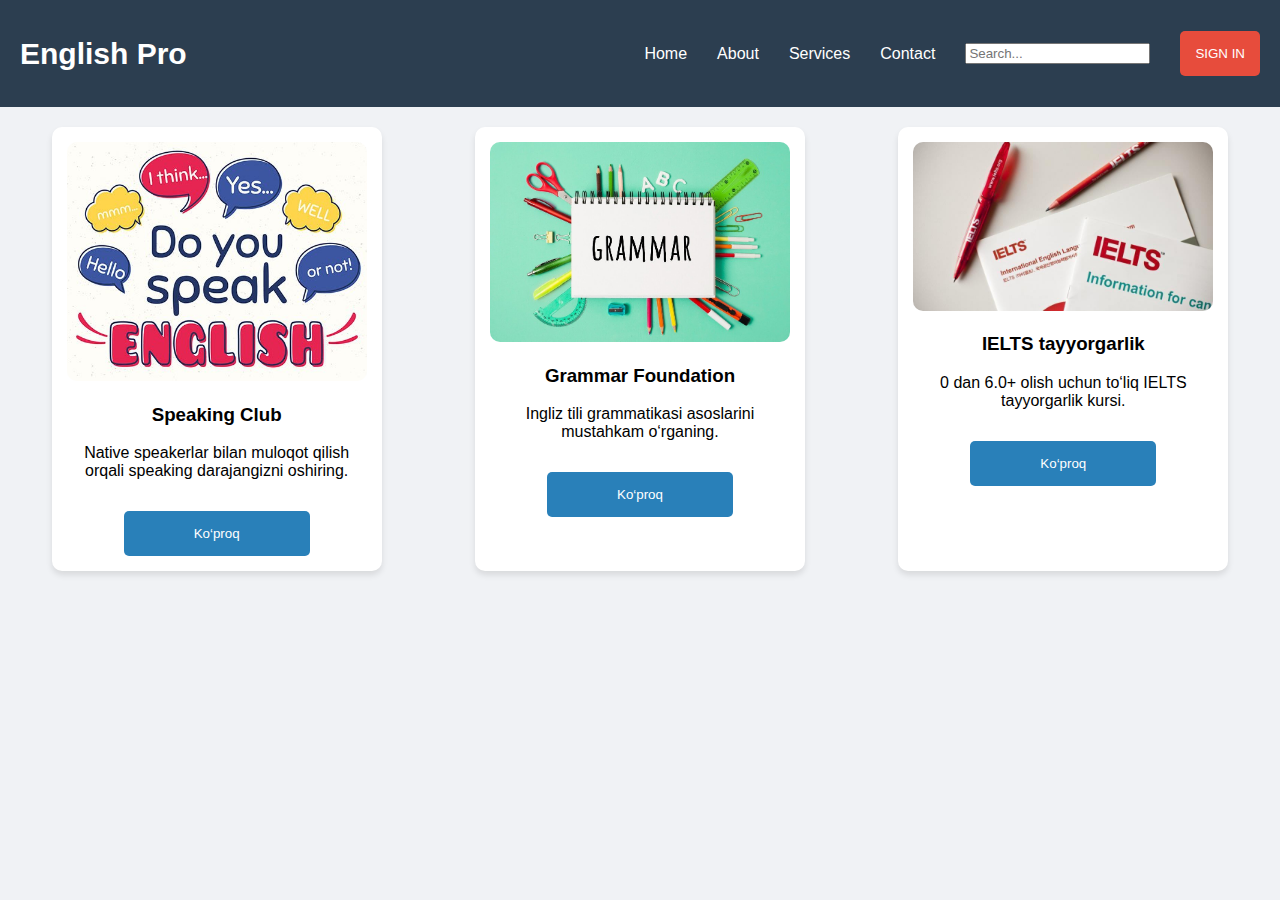
<file: index.html>
<!DOCTYPE html>
<html lang="en">
<head>
  <meta charset="UTF-8">
  <meta name="viewport" content="width=device-width, initial-scale=1.0">
  <title>English Pro - Learn English Easily</title>
  <link rel="stylesheet" href="./fontawesome-free-6.7.2-web/css/all.css">
  <link rel="stylesheet" href="style.css">
</head>
<body>
  
  <nav class="navbar">
    <div class="logo">English Pro</div>
    <ul class="nav-links">
      <li><a href="index.html">Home</a></li>
      <li><a href="about.html">About</a></li>
      <li><a href="services.html">Services</a></li>
      <li><a href="contact.html">Contact</a></li>
      <li><input type="text" placeholder="Search..."></li>
      <li><button class="sign-in-btn" onclick="openModal()">SIGN IN</button></li>
    </ul>
  </nav>

  
  <div class="modal hidden" id="modal">
    <div class="modal-content">
      <span class="close-btn" onclick="closeModal()">&times;</span>
      <h2>Ro‘yxatdan o‘tish</h2>
      <form action="contact.html" method="post">
        <input type="text" placeholder="Ismingiz" required />
        <input type="email" placeholder="Email" required />
        <input type="password" placeholder="Parol" required />
        <button type="submit">Yuborish</button>
      </form>
    </div>
  </div>

  
  <section class="card-section">
    <div class="card">
      <img src="speaking.jpg" alt="Speaking Course" />
      <h3>Speaking Club</h3>
      <p>Native speakerlar bilan muloqot qilish orqali speaking darajangizni oshiring.</p>
      <button>Ko‘proq</button>
    </div>

    <div class="card">
      <img src="gammar.jpg" alt="Grammar Course" />
      <h3>Grammar Foundation</h3>
      <p>Ingliz tili grammatikasi asoslarini mustahkam o‘rganing.</p>
      <button>Ko‘proq</button>
    </div>

    <div class="card">
      <img src="ielts 1.jpg" alt="IELTS Course" />
      <h3>IELTS tayyorgarlik</h3>
      <p>0 dan 6.0+ olish uchun to‘liq IELTS tayyorgarlik kursi.</p>
      <button>Ko‘proq</button>
    </div>
  </section>

  <script src="script.js"></script>
</body>
</html>
</file>
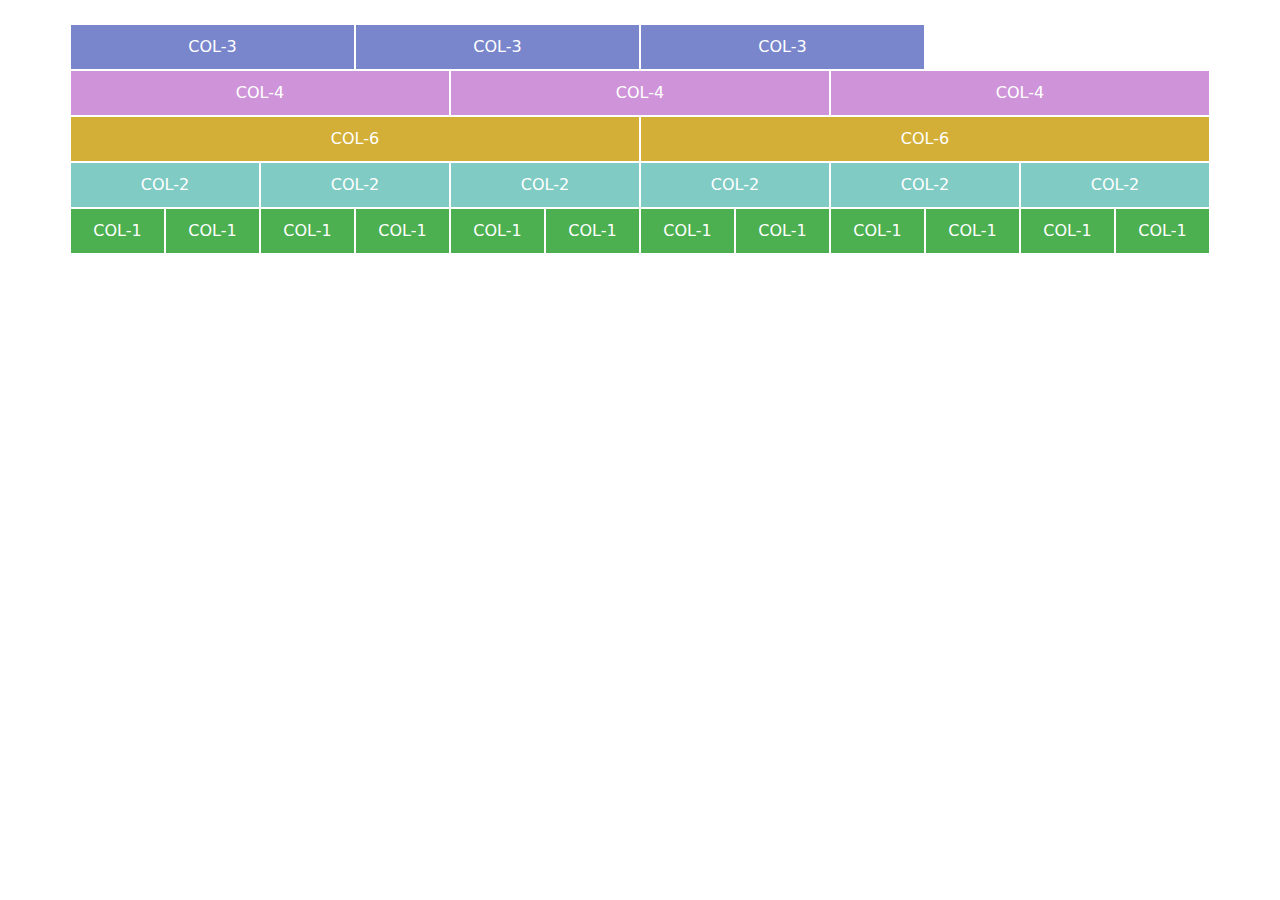
<file: 3.html>
<!DOCTYPE html>
<html lang="en">
<head>
  <meta charset="UTF-8" />
  <meta name="viewport" content="width=device-width, initial-scale=1.0" />
  <title>Grid Shakli</title>
  <link href="https://cdn.jsdelivr.net/npm/bootstrap@5.3.3/dist/css/bootstrap.min.css" rel="stylesheet">
  <style>
    .col-1, .col-2, .col-3, .col-4, .col-6 {
      padding: 10px;
      text-align: center;
      border: 1px solid white;
      color: white;
    }
    .col-1 { background-color: #4caf50; }
    .col-2 { background-color: #80cbc4; }
    .col-3 { background-color: #7986cb; }
    .col-4 { background-color: #ce93d8; }
    .col-6 { background-color: #d4af37; }
  </style>
</head>
<body>

<div class="container mt-4">
  <div class="row">
    <div class="col-3">COL-3</div>
    <div class="col-3">COL-3</div>
    <div class="col-3">COL-3</div>
  </div>
  <div class="row">
    <div class="col-4">COL-4</div>
    <div class="col-4">COL-4</div>
    <div class="col-4">COL-4</div>
  </div>
  <div class="row">
    <div class="col-6">COL-6</div>
    <div class="col-6">COL-6</div>
  </div>
  <div class="row">
    <div class="col-2">COL-2</div>
    <div class="col-2">COL-2</div>
    <div class="col-2">COL-2</div>
    <div class="col-2">COL-2</div>
    <div class="col-2">COL-2</div>
    <div class="col-2">COL-2</div>
  </div>
  <div class="row">
    <div class="col-1">COL-1</div>
    <div class="col-1">COL-1</div>
    <div class="col-1">COL-1</div>
    <div class="col-1">COL-1</div>
    <div class="col-1">COL-1</div>
    <div class="col-1">COL-1</div>
    <div class="col-1">COL-1</div>
    <div class="col-1">COL-1</div>
    <div class="col-1">COL-1</div>
    <div class="col-1">COL-1</div>
    <div class="col-1">COL-1</div>
    <div class="col-1">COL-1</div>
  </div>
</div>

</body>
</html>
</file>
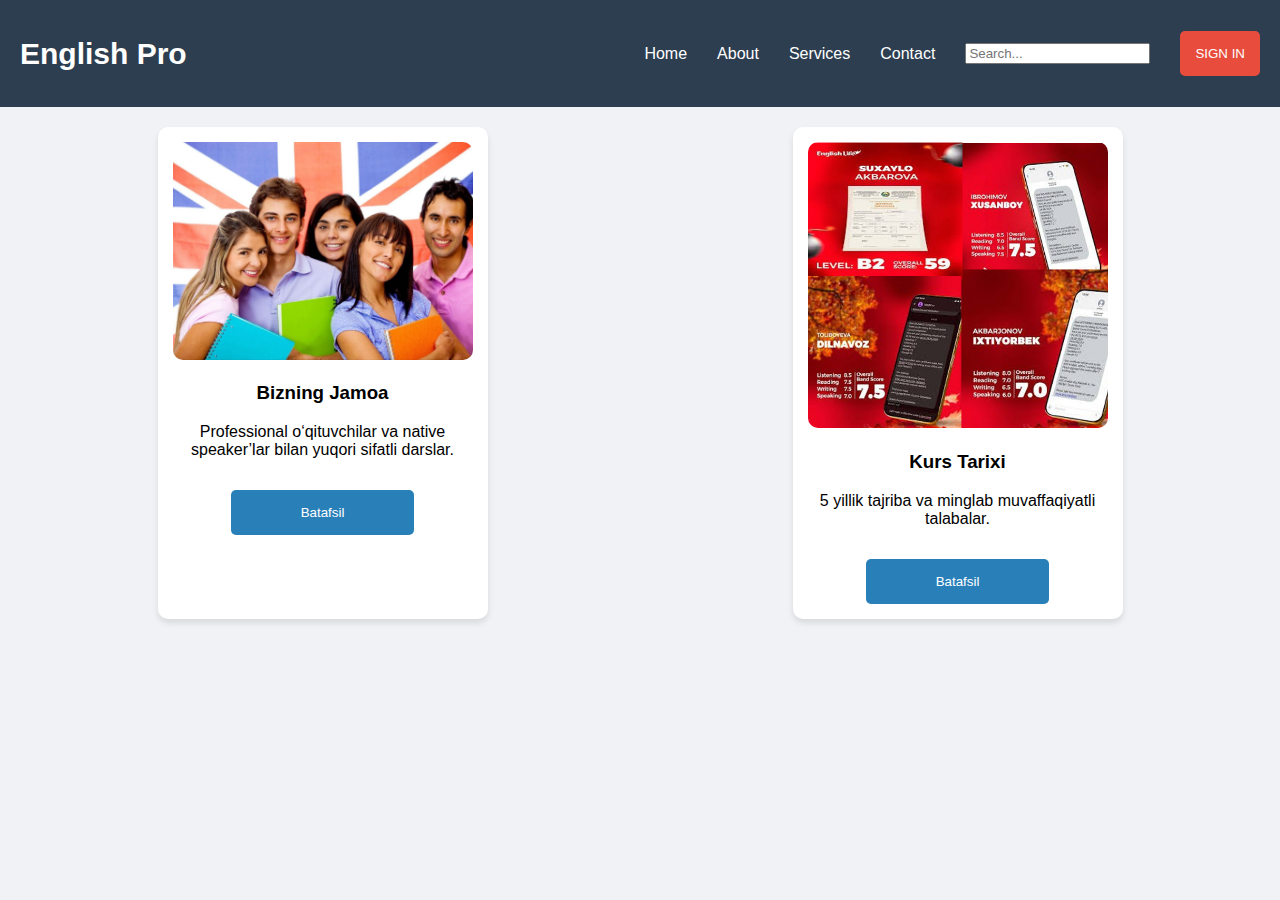
<file: about.html>
<!DOCTYPE html>
<html lang="en">
<head>
  <meta charset="UTF-8" />
  <meta name="viewport" content="width=device-width, initial-scale=1.0"/>
  <title>About - English Pro</title>
  <link rel="stylesheet" href="./style.css" />
</head>
<body>
  
  <nav class="navbar">
    <div class="logo">English Pro</div>
    <ul class="nav-links">
      <li><a href="index.html">Home</a></li>
      <li><a href="about.html">About</a></li>
      <li><a href="services.html">Services</a></li>
      <li><a href="contact.html">Contact</a></li>
      <li><input type="text" placeholder="Search..."></li> 
      <li><button class="sign-in-btn" onclick="openModal()">SIGN IN</button></li>
    </ul>
  </nav>

  
  <section class="card-section">
    <div class="card">
      <img src="Team.jpg" alt="Team" />
      <h3>Bizning Jamoa</h3>
      <p>Professional o‘qituvchilar va native speaker’lar bilan yuqori sifatli darslar.</p>
      <button>Batafsil</button>
    </div>

    <div class="card">
      <img src="natija3.jpg" alt="History" />
      <h3>Kurs Tarixi</h3>
      <p>5 yillik tajriba va minglab muvaffaqiyatli talabalar.</p>
      <button>Batafsil</button>
    </div>
  </section>

  <script src="script.js"></script>
</body>
</html>
</file>
<file: style.css>
body {
  margin: 0;
  font-family: 'Segoe UI', sans-serif;
  background-color: #f0f2f5;
}

.navbar {
  background-color: #2c3e50;
  color: white;
  display: flex;
  justify-content: space-between;
  align-items: center;
  padding: 15px 20px;
}

.logo {
  font-weight: bold;
  font-size: 30px;
}

.nav-links {
  list-style: none;
  display: flex;
  gap: 30px;
  align-items: center;
}

.nav-links a {
  color: white;
  text-decoration: none;
  font-weight: 500;
}

.sign-in-btn {
  background-color: #e74c3c;
  color: white;
  padding: 15px 15px;
  border: none;
  cursor: pointer;
  border-radius: 5px;
}

.sign-in-btn:hover {
  background-color: #c0392b;
}
h2{
  text-align: center;
}

.card-section {
  display: flex;
  justify-content: space-around;
  flex-wrap: wrap;
  padding: 5px;
}

.card {
  background-color: white;
  width: 300px;
  border-radius: 10px;
  padding: 15px;
  box-shadow: 0 4px 6px rgba(0, 0, 0, 0.1);
  margin: 15px;
  text-align: center;
  transition: transform 0.3s, box-shadow 0.3s;
}

.card:hover {
  transform: translateY(-5px);
  box-shadow: 0 8px 16px rgba(0, 0, 0, 0.2);
  background-color: #ecf0f1;
}

.card img {
  width: 100%;
  border-radius: 10px;
}

.card button {
  margin-top: 15px;
  padding: 15px 70px;
  border: none;
  background-color: #2980b9;
  color: white;
  border-radius: 5px;
  cursor: pointer;
}

.card button:hover {
  background-color: #1abc9c;
}

.contact-form {
  max-width: 600px;
  margin: 0 auto;
  padding: 15px;
  background-color: white;
  border-radius: 15px;
  box-shadow: 0 10px 20px rgba(0, 0, 0, 0.1);
}
.battery {
  width: 150px;
  height: 250px;
  position: relative;
  margin-bottom: 10px;
}

.battery-cap {
  width: 40px;
  height: 10px;
  background-color: #333;
  position: absolute;
  top: -10px;
  left: 50%;
  transform: translateX(-50%);
  border-radius: 5px 5px 0 0;
}

.battery-body {
  width: 100%;
  height: 100%;
  border: 3px solid #333;
  border-radius: 10px;
  position:absolute;
  overflow: hidden;
}

.battery-level {
  position: absolute;
  bottom: 0;
  width: 100%;
  height: 0%;
  background-color: var(--danger-color);
  animation: charge 6s linear infinite;
  transition: height 0.5s ease, background-color 0.5s ease;
}

@keyframes charge {
  0% {
    height: 0%;
    background-color:0;
  }

  20% {
    height: 20%;
    background-color: #eb0000;
  }

  40% {
    height: 40%;
    background-color: #ed3131;
  }

  60% {
    height: 60%;
    background-color: #00e758;
  }

  80% {
    height: 80%;
    background-color: #0e8507;
  }

  100% {
    height: 100%;
    background-color: #043901;
  }
}

.animation-btn {
  padding: 15px 18px;
  background-color: var(--primary-color);
  color: white;
  border: none;
  border-radius: 30px;
  cursor: pointer;
  font-weight: bold;
  transition: all 0.6s ease;
  display: flex;
  align-items: center;
}

.animation-btn i {
  margin-left: 15px;
}

.animation-btn:hover {
  background-color: var(--accent-color);
  transform: translateY(-3px);
  box-shadow: 0 6px 12px rgba(236, 235, 242, 0.3);
}

.contact-form {
  max-width: 600px;
  margin: 0 auto;
  padding: 50px;
  background-color: rgb(238, 238, 238);
  border-radius: 15px;
  box-shadow: 0 10px 20px rgba(198, 7, 7, 0.1);
}

.form-group {
  margin-bottom: 8px;
}

.form-group input,
.form-group textarea {
  width: 100%;
  padding: 15px;
  border: 1px solid #d08a8a;
  border-radius: 8px;
  font-size: 15px;
  transition: all 0.3s ease;
}

.form-group input:focus,
.form-group textarea:focus {
  outline: none;
  border-color: var(--primary-color);
  box-shadow: 0 0 0 3px rgba(89, 73, 207, 0.2);
}

.form-group textarea {
  min-height: 100px;
  resize: vertical;
}

.submit-btn {
  width: 600px;
  padding: 1rem;
  background-color: #00e758;
  color: rgb(1, 0, 0);
  border: none;
  margin-left: 15px;
  border-radius: 8px;
  font-size: 15px;
  font-weight: bold;
  cursor: pointer;
  transition: all 0.3s ease;
  display: flex;
  align-items: center;
  justify-content: center;
}

.submit-btn i {
  margin-left: 0.5rem;
}

.submit-btn:hover {
  background-color: var(--accent-color);
  transform: translateY(-3px);
  box-shadow: 0 6px 12px rgba(24, 5, 162, 0.3);
}


.modal {
  position: fixed;
  top: 0;
  left: 0;
  width: 100%;
  height: 100%;
  background: rgba(0, 0, 0, 0.5);
  display: flex;
  justify-content: center;
  align-items: center;
}

.modal.hidden {
  display: none;
}

.modal-content {
  background: white;
  padding: 30px;
  border-radius: 10px;
  position: relative;
  width: 300px;
}

.close-btn {
  position: absolute;
  top: 10px;
  right: 10px;
  cursor: pointer;
  font-size: 15px;
}
</file>
